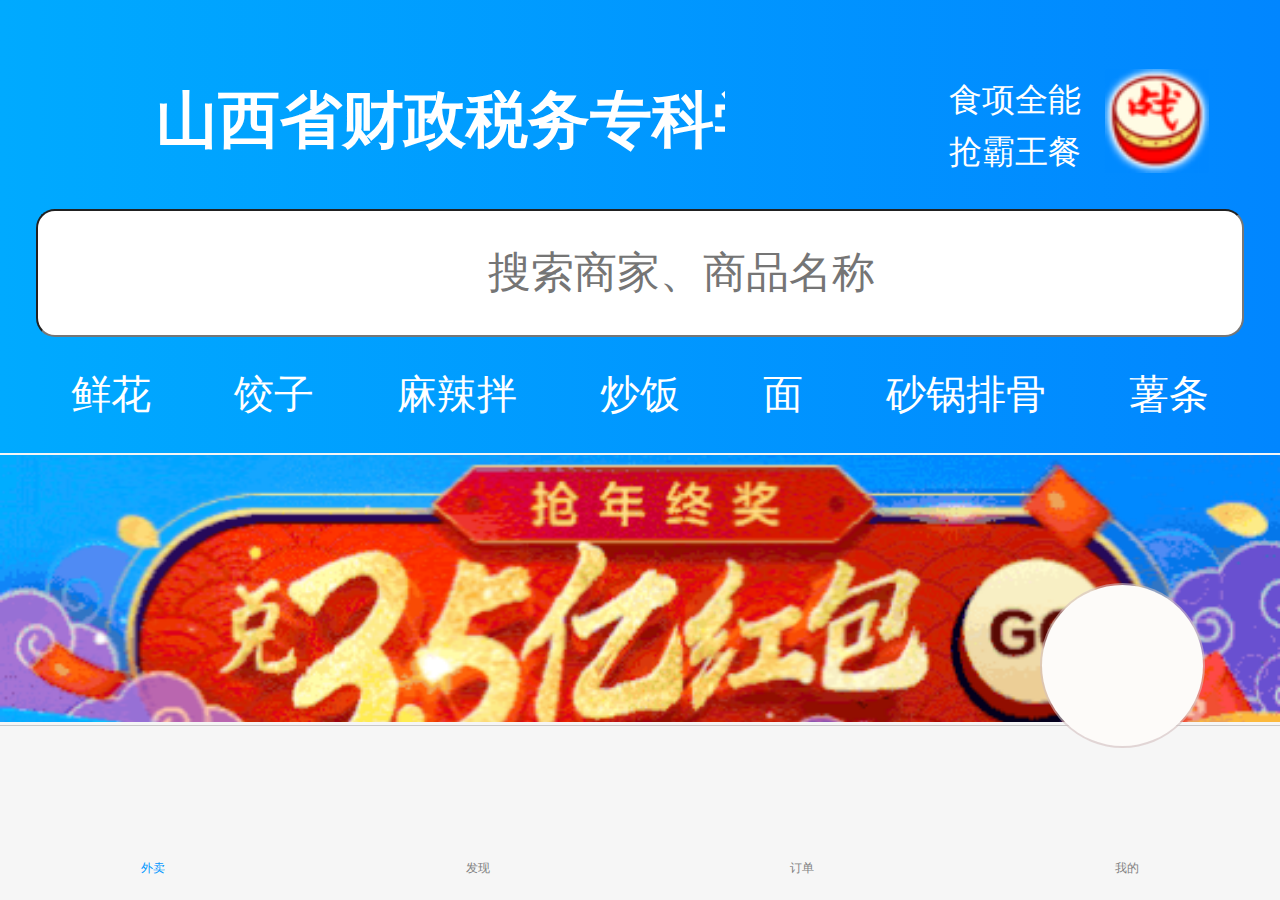
<file: index.html>
<!DOCTYPE html>
<html lang="en">
<head>
	<meta charset="UTF-8">
	<title>吃什么app</title>
	<link rel="stylesheet" href="css/public.css">
	<link rel="stylesheet" href="css/chishenmo.css">
	<script src="js/rem.js"></script>
	<link rel="icon" href="img/logo.jpg" type="image/jpg">
</head>
<meta name="viewport" content="width=device-width, user-scalable=no,initial-scale=1.0, maximum-scale=1.0, minimum-scale=1.0">
<body>
	<!-- 当前位置和搜索界面 -->
	<section id="position">
		<!-- 定位 -->
		<div class="position_top">
			<div class="position_topl">
				<span class="position_icon">&#xe60f;</span>
				<span class="position_weizhi">山西省财政税务专科学校(南院)</span>
				<span class="position_icon1">&#xe65e;</span>
			</div>
			<div class="position_topr">
				<span class="position_wz">
					<p class="position_shi">食项全能</p>
					<p class="position_qiang">抢霸王餐</p>
				</span>
				<img src="img/position_img.png" alt="" class="position_img">
			</div>
		</div>
		<div class="position_mid">
			<input type="text" placeholder="       搜索商家、商品名称" class="position_sousuo">
			<span class="sousuo_icon">&#xe624;</span>
		</div>
		<div class="position_bottom">
			<span class="position_wenzi">鲜花</span>
			<span class="position_wenzi">饺子</span>
			<span class="position_wenzi">麻辣拌</span>
			<span class="position_wenzi">炒饭</span>
			<span class="position_wenzi">面</span>
			<span class="position_wenzi">砂锅排骨</span>
			<span class="position_wenzi">薯条</span>
		</div>
	</section>

	<!-- 购物车 -->
	<div class="gouwu">
		<div class="gouwu_box">
			<span>&#xe628;</span>
		</div>
	</div>

	<!-- 内容界面 -->
	<section id="content">
		<!-- banner图 -->
		<section id="banner">
			<img src="img/banner.png" alt="" class="banner_img">
		</section>
		<!-- 美食 -->
		<section id="meishi">
			<div class="meishi_box">
				<div class="meishi_huadong">
					<div class="meishi_content">
						<div class="meishi_item">
							<div class="meishi_img">
								<img src="img/meishi1.png" alt="">
							</div>
							<span class="wenzi_meishi">美食</span>
						</div>
						<div class="meishi_item">
							<div class="meishi_img">
								<img src="img/meishi2.png" alt="">
							</div>
							<span class="wenzi_meishi">午餐</span>
						</div>
						<div class="meishi_item">
							<div class="meishi_img">
								<img src="img/meishi3.png" alt="">
							</div>
							<span class="wenzi_meishi">超市便利</span>
						</div>
						<div class="meishi_item">
							<div class="meishi_img">
								<img src="img/meishi4.png" alt="">
							</div>
							<span class="wenzi_meishi">果蔬生鲜</span>
						</div>
						<div class="meishi_item">
							<div class="meishi_img">
								<img src="img/meishi5.png" alt="">
							</div>
							<span class="wenzi_meishi">新店特惠</span>
						</div>
						<div class="meishi_item">
							<div class="meishi_img">
								<img src="img/meishi6.png" alt="">
							</div>
							<span class="wenzi_meishi">美食</span>
						</div>
						<div class="meishi_item">
							<div class="meishi_img">
								<img src="img/meishi7.png" alt="">
							</div>
							<span class="wenzi_meishi">美食</span>
						</div>
						<div class="meishi_item">
							<div class="meishi_img">
								<img src="img/meishi8.png" alt="">
							</div>
							<span class="wenzi_meishi">美食</span>
						</div>
						<div class="meishi_item">
							<div class="meishi_img">
								<img src="img/meishi9.png" alt="">
							</div>
							<span class="wenzi_meishi">美食</span>
						</div>
						<div class="meishi_item">
							<div class="meishi_img">
								<img src="img/meishi10.png" alt="">
							</div>
							<span class="wenzi_meishi">美食</span>
						</div>
					</div>
					<div class="meishi_content">
						<div class="meishi_item">
							<div class="meishi_img">
								<img src="img/meishi1.png" alt="">
							</div>
							<span class="wenzi_meishi">美食</span>
						</div>
						<div class="meishi_item">
							<div class="meishi_img">
								<img src="img/meishi2.png" alt="">
							</div>
							<span class="wenzi_meishi">午餐</span>
						</div>
						<div class="meishi_item">
							<div class="meishi_img">
								<img src="img/meishi3.png" alt="">
							</div>
							<span class="wenzi_meishi">超市便利</span>
						</div>
						<div class="meishi_item">
							<div class="meishi_img">
								<img src="img/meishi4.png" alt="">
							</div>
							<span class="wenzi_meishi">果蔬生鲜</span>
						</div>
						<div class="meishi_item">
							<div class="meishi_img">
								<img src="img/meishi5.png" alt="">
							</div>
							<span class="wenzi_meishi">新店特惠</span>
						</div>
						<div class="meishi_item">
							<div class="meishi_img">
								<img src="img/meishi6.png" alt="">
							</div>
							<span class="wenzi_meishi">美食</span>
						</div>
						<div class="meishi_item">
							<div class="meishi_img">
								<img src="img/meishi7.png" alt="">
							</div>
							<span class="wenzi_meishi">美食</span>
						</div>
						<div class="meishi_item">
							<div class="meishi_img">
								<img src="img/meishi8.png" alt="">
							</div>
							<span class="wenzi_meishi">美食</span>
						</div>
						<div class="meishi_item">
							<div class="meishi_img">
								<img src="img/meishi9.png" alt="">
							</div>
							<span class="wenzi_meishi">美食</span>
						</div>
						<div class="meishi_item">
							<div class="meishi_img">
								<img src="img/meishi10.png" alt="">
							</div>
							<span class="wenzi_meishi">美食</span>
						</div>
					</div>
				</div>
			</div>
			<div class="meishi_bottom">
				<span class="meishi_gangl"></span>
				<span class="meishi_gangl meishi_gangr"></span>
			</div>
		</section>
		<!-- 午餐 -->
		<section id="dinner">
			<img src="img/dinner_img.png" alt="" class="dinner_img">
		</section>
		 <!-- 限量抢购 -->
		<section id="xianliang">
			<div class="xianliang_content">
				<div class="xianliang_item1">
					<h1>限量抢购</h1>
					<span>超值美味<p>9.9元起</p></span>
					<a href=""><i>1499人</i>正在抢&gt;</a>
					<div class="xianliang_img">
						<img src="img/xianliang1.png" alt="">
					</div>
				</div>
				<div class="xianliang_item1 xianliang_item3">
					<h1>品质套餐</h1>
					<span>搭配齐全吃得好</span>
					<a href="">立即抢购&gt;</a>
					<div class="xianliang_img">
						<img src="img/xianliang2.png" alt="">
					</div>
				</div>
				<div class="xianliang_item2">
					<h2>开工大吉</h2>
					<span>5折午餐</span>	
					<div class="xianliang_img2">
						<img src="img/xianliang3.png" alt="">
					</div>
				</div>
				<div class="xianliang_item2">
					<h2>周四品牌日</h2>
					<span>满立减10元</span>	
					<div class="xianliang_img2">
						<img src="img/xianliang4.png" alt="">
					</div>
				</div>
				<div class="xianliang_item2">
					<h2>简餐大咖</h2>
					<span>滋味多多</span>	
					<div class="xianliang_img2">
						<img src="img/xianliang5.png" alt="">
					</div>
				</div>
			</div>
			<div class="xianliang_bottom">
			</div>
		</section>
		<!-- 品质优选 -->
		<section id="pinzhi">
			<div class="pinzhi_top">
				<div class="wenzi_left">
					<div class="wenzi_left_tiao wenzi_left1"></div>
					<div class="wenzi_left_dian wenzi_left2"></div>
				</div>
				<h2>品质优选</h2>
				<span>更多&nbsp;&gt;</span>
				<div class="wenzi_left wenzi_right">
					<div class="wenzi_left_tiao wenzi_right1"></div>
					<div class="wenzi_left_dian wenzi_right2"></div>
				</div>
			</div>
			<ul class="pinzhi_bottom">
				<li>
					<div class="pinzhi_img">
						<img src="img/pinzhi1.png" alt="">
					</div>
					<h1>米多面多</h1>
					<span>大牌精选</span>
				</li>
				<li>
					<div class="pinzhi_img">
						<img src="img/pinzhi1.png" alt="">
					</div>
					<h1>米多面多</h1>
					<span>大牌精选</span>
				</li>
				<li>
					<div class="pinzhi_img">
						<img src="img/pinzhi1.png" alt="">
					</div>
					<h1>米多面多</h1>
					<span>大牌精选</span>
				</li>
				<li>
					<div class="pinzhi_img">
						<img src="img/pinzhi1.png" alt="">
					</div>
					<h1>米多面多</h1>
					<span>大牌精选</span>
				</li>
			</ul>
		</section>
		<!-- 推荐商家 -->
		<section id="tuijian">
			<div class="tuijian_top1">
				<div class="pinzhi_top tuijian_top">
					<div class="wenzi_left">
						<div class="wenzi_left_tiao wenzi_left1"></div>
						<div class="wenzi_left_dian wenzi_left2"></div>
					</div>
					<h2>推荐商家</h2>
					<div class="wenzi_left wenzi_right">
						<div class="wenzi_left_tiao wenzi_right1"></div>
						<div class="wenzi_left_dian wenzi_right2"></div>
					</div>
				</div>
				<div class="tuijian_wenzi">
					<span class="tuijian_wenzi1 tuijian_wenzi2">综合排序</span>
					<span class="tuijian_wenzi1">好评优先</span>
					<span class="tuijian_wenzi1">距离最近</span>
					<span class="tuijian_wenzi1">筛选</span>
				</div>
			</div>	
			<div class="tuijian_bottom">
				<ul>
					<li class="tuijian_bottom1">
					<a href="maidanglao.html">
						<div class="tuijian_left">
							<img src="img/t1.png" alt="">
						</div>
						<div class="tuijian_right">
							<div class="tr1">
								<h1>太原麦当劳和平北路餐厅</h1>
								<span>...</span>
							</div>
							<div class="tr2">
								<div class="tr2_img">
									<img src="img/xing.png" alt="">
								</div>
								<span class="tr2_wenzi">4.9</span>
								<span>月售570</span>
							</div>
							<div class="tr3">
								<span>起送￥0</span>
								<span>|</span>
								<span>配送￥6</span>
								<p>37分钟</p>
								<p>|</p>
								<p>963m</p>
							</div>
							<div class="tr4">
								<span>炸鸡炸串</span>
							</div>
							<div class="tr5">
								<span>满减</span>
								<p>满30减5，满40减8，满60减12</p>
							</div>
							<div class="tr5 tr6">
								<span>奖金</span>
								<p>4元年终奖红包任意兑</p>
							</div>
						</div>
					</a>
					</li>
					<li class="tuijian_bottom1">
						<div class="tuijian_left">
							<img src="img/t2.png" alt="">
						</div>
						<div class="tuijian_right">
							<div class="tr1">
								<h1>德克士(太原千峰店)</h1>
								<span>...</span>
							</div>
							<div class="tr2">
								<div class="tr2_img">
									<img src="img/xing.png" alt="">
								</div>
								<span class="tr2_wenzi">4.9</span>
								<span>月售570</span>
							</div>
							<div class="tr3">
								<span>起送￥0</span>
								<span>|</span>
								<span>配送￥6</span>
								<p>37分钟</p>
								<p>|</p>
								<p>963m</p>
							</div>
							<div class="tr4">
								<span>炸鸡炸串</span>
							</div>
							<div class="tr5">
								<span>满减</span>
								<p>满30减5，满40减8，满60减12</p>
							</div>
							<div class="tr5 tr6">
								<span>奖金</span>
								<p>4元年终奖红包任意兑</p>
							</div>
						</div>
					</li>
					<li class="tuijian_bottom1">
						<div class="tuijian_left">
							<img src="img/t3.png" alt="">
						</div>
						<div class="tuijian_right">
							<div class="tr1">
								<h1>肯德基宅急送(千峰店)</h1>
								<span>...</span>
							</div>
							<div class="tr2">
								<div class="tr2_img">
									<img src="img/xing.png" alt="">
								</div>
								<span class="tr2_wenzi">4.9</span>
								<span>月售570</span>
							</div>
							<div class="tr3">
								<span>起送￥0</span>
								<span>|</span>
								<span>配送￥6</span>
								<p>37分钟</p>
								<p>|</p>
								<p>963m</p>
							</div>
							<div class="tr4">
								<span>炸鸡炸串</span>
							</div>
							<div class="tr5">
								<span>满减</span>
								<p>满30减5，满40减8，满60减12</p>
							</div>
							<div class="tr5 tr6">
								<span>奖金</span>
								<p>4元年终奖红包任意兑</p>
							</div>
						</div>
					</li>
				</ul>
				
			</div>
		</section>
	</section>

	<section id="bottom">
		<a class="bottom_item bottom_item4" href="index.html">
			<span class="icon">&#xe619;</span>	
			<span class="wenzi">外卖</span>	
		</a>
		<a class="bottom_item bottom_item1" href="faxian.html">
			<span class="icon">&#xe746;</span>	
			<span class="wenzi">发现</span>	
		</a>
		<a class="bottom_item bottom_item2" href="dingdan.html">
			<span class="icon">&#xe606;</span>	
			<span class="wenzi">订单</span>	
		</a>
		<a class="bottom_item bottom_item3" href="wode.html">
			<span class="icon">&#xe648;</span>	
			<span class="wenzi">我的</span>	
		</a>
	</section>
</body>
</html>
</file>
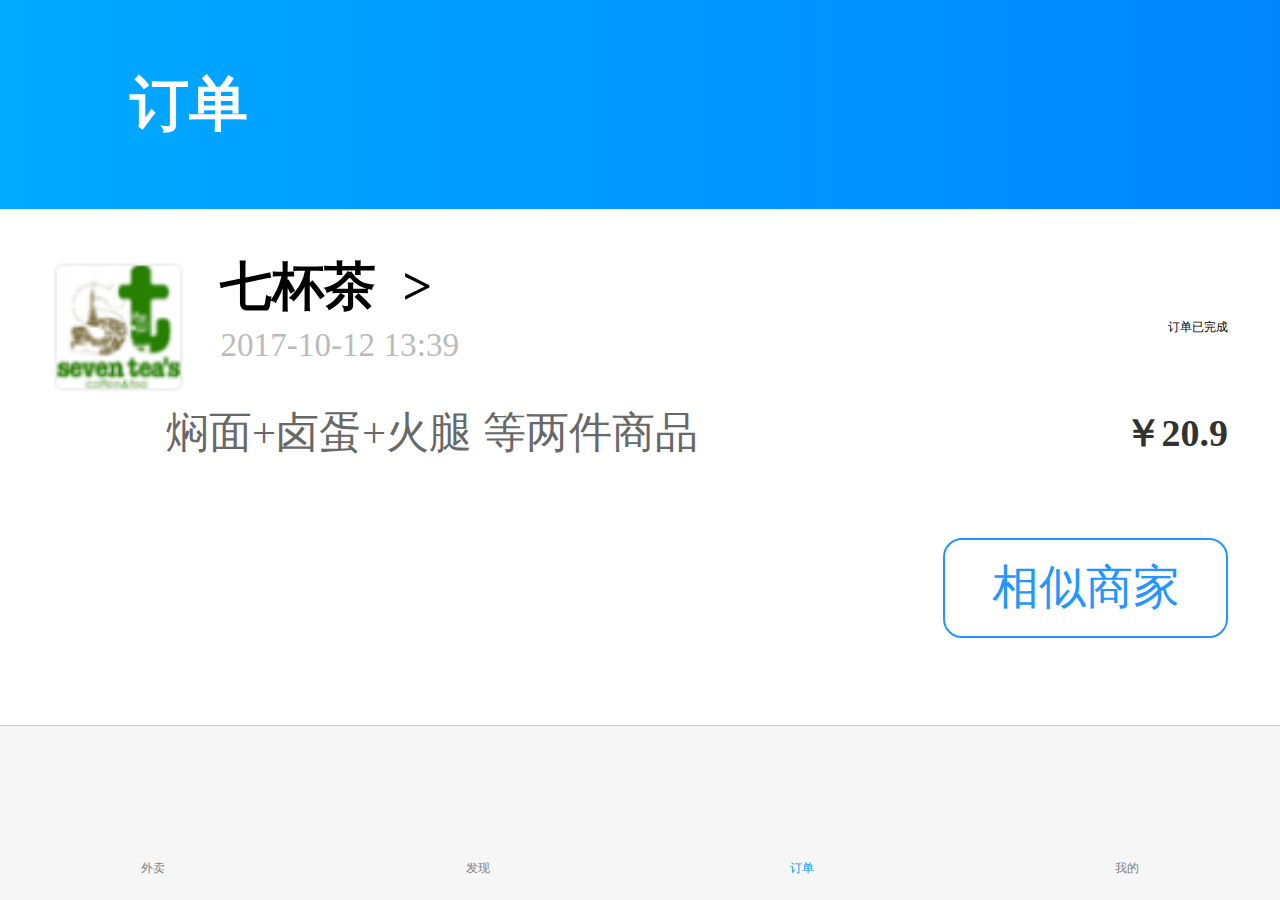
<file: dingdan.html>
<!DOCTYPE html>
<html lang="en">
<head>
	<meta charset="UTF-8">
	<title>吃什么app</title>
	<link rel="stylesheet" href="css/public.css">
	<link rel="stylesheet" href="css/chishenmo.css">
	<link rel="stylesheet" href="css/faxian.css">
	<link rel="stylesheet" href="css/dingdan.css">
	<script src="js/rem.js"></script>
	<link rel="icon" href="img/logo.jpg" type="image/jpg">
</head>
<meta name="viewport" content="width=device-width, user-scalable=no,initial-scale=1.0, maximum-scale=1.0, minimum-scale=1.0">
<body>
	<!-- 当前位置和搜索界面 -->
	<div id="position">
		<!-- 定位 -->
		<div class="position_top">
			<h1>订单</h1>
		</div>
	</div>

	<!-- 内容界面 -->
	<div id="content">
		<div class="dingdian_content_item">
			<div class="dingdian_content1">
				<div class="dingdian1_left">
					<div class="img_box">
						<img src="img/dingdan.png" alt="">
					</div>
					<h1>七杯茶&nbsp;&nbsp;&gt;<br><i>2017-10-12 13:39</i></h1>
				</div>
				<div class="dingdian1_right">
					<p>订单已完成</p>
				</div>
			</div>
			<div class="dingdian_content1 dingdian_content2">
				<div class="shangpin1_left">
					<p>焖面+卤蛋+火腿&nbsp;等两件商品</p>
				</div>
				<div class="shangpin1_right">
					<span>￥20.9</span>
				</div>
			</div>
			<div class="dingdian_content1 dingdian_content3">
				<div class="shangjia1_left"></div>
				<div class="shangjia1_right">
					<span>相似商家</span>
				</div>
			</div>
		</div>
		<div class="dingdian_content_item">
			<div class="dingdian_content1">
				<div class="dingdian1_left">
					<div class="img_box">
						<img src="img/dingdan.png" alt="">
					</div>
					<h1>七杯茶&nbsp;&nbsp;&gt;<br><i>2017-10-12 13:39</i></h1>
				</div>
				<div class="dingdian1_right">
					<p>订单已完成</p>
				</div>
			</div>
			<div class="dingdian_content1 dingdian_content2">
				<div class="shangpin1_left">
					<p>焖面+卤蛋+火腿&nbsp;等两件商品</p>
				</div>
				<div class="shangpin1_right">
					<span>￥20.9</span>
				</div>
			</div>
			<div class="dingdian_content1 dingdian_content3">
				<div class="shangjia1_left"></div>
				<div class="shangjia1_right">
					<span>相似商家</span>
				</div>
			</div>
		</div>
		<div class="dingdian_content_item">
			<div class="dingdian_content1">
				<div class="dingdian1_left">
					<div class="img_box">
						<img src="img/dingdan.png" alt="">
					</div>
					<h1>七杯茶&nbsp;&nbsp;&gt;<br><i>2017-10-12 13:39</i></h1>
				</div>
				<div class="dingdian1_right">
					<p>订单已完成</p>
				</div>
			</div>
			<div class="dingdian_content1 dingdian_content2">
				<div class="shangpin1_left">
					<p>焖面+卤蛋+火腿&nbsp;等两件商品</p>
				</div>
				<div class="shangpin1_right">
					<span>￥20.9</span>
				</div>
			</div>
			<div class="dingdian_content1 dingdian_content3">
				<div class="shangjia1_left"></div>
				<div class="shangjia1_right">
					<span>相似商家</span>
				</div>
			</div>
		</div>
		<div class="dingdian_content_item">
			<div class="dingdian_content1">
				<div class="dingdian1_left">
					<div class="img_box">
						<img src="img/dingdan.png" alt="">
					</div>
					<h1>七杯茶&nbsp;&nbsp;&gt;<br><i>2017-10-12 13:39</i></h1>
				</div>
				<div class="dingdian1_right">
					<p>订单已完成</p>
				</div>
			</div>
			<div class="dingdian_content1 dingdian_content2">
				<div class="shangpin1_left">
					<p>焖面+卤蛋+火腿&nbsp;等两件商品</p>
				</div>
				<div class="shangpin1_right">
					<span>￥20.9</span>
				</div>
			</div>
			<div class="dingdian_content1 dingdian_content3">
				<div class="shangjia1_left"></div>
				<div class="shangjia1_right">
					<span>相似商家</span>
				</div>
			</div>
		</div>
		<div class="dingdan_bottom">
			<span>仅显示近一年外卖订单</span>
		</div>
		
	</div>

	<div id="bottom">
		<a class="bottom_item " href="index.html">
			<span class="icon">&#xe619;</span>	
			<span class="wenzi">外卖</span>	
		</a>
		<a class="bottom_item bottom_item1 " href="faxian.html">
			<span class="icon">&#xe746;</span>	
			<span class="wenzi">发现</span>	
		</a>
		<a class="bottom_item bottom_item2 bottom_item4" href="dingdan.html">
			<span class="icon">&#xe606;</span>	
			<span class="wenzi">订单</span>	
		</a>
		<a class="bottom_item bottom_item3" href="wode.html">
			<span class="icon">&#xe648;</span>	
			<span class="wenzi">我的</span>	
		</a>
	</div>
</body>
</html>
</file>
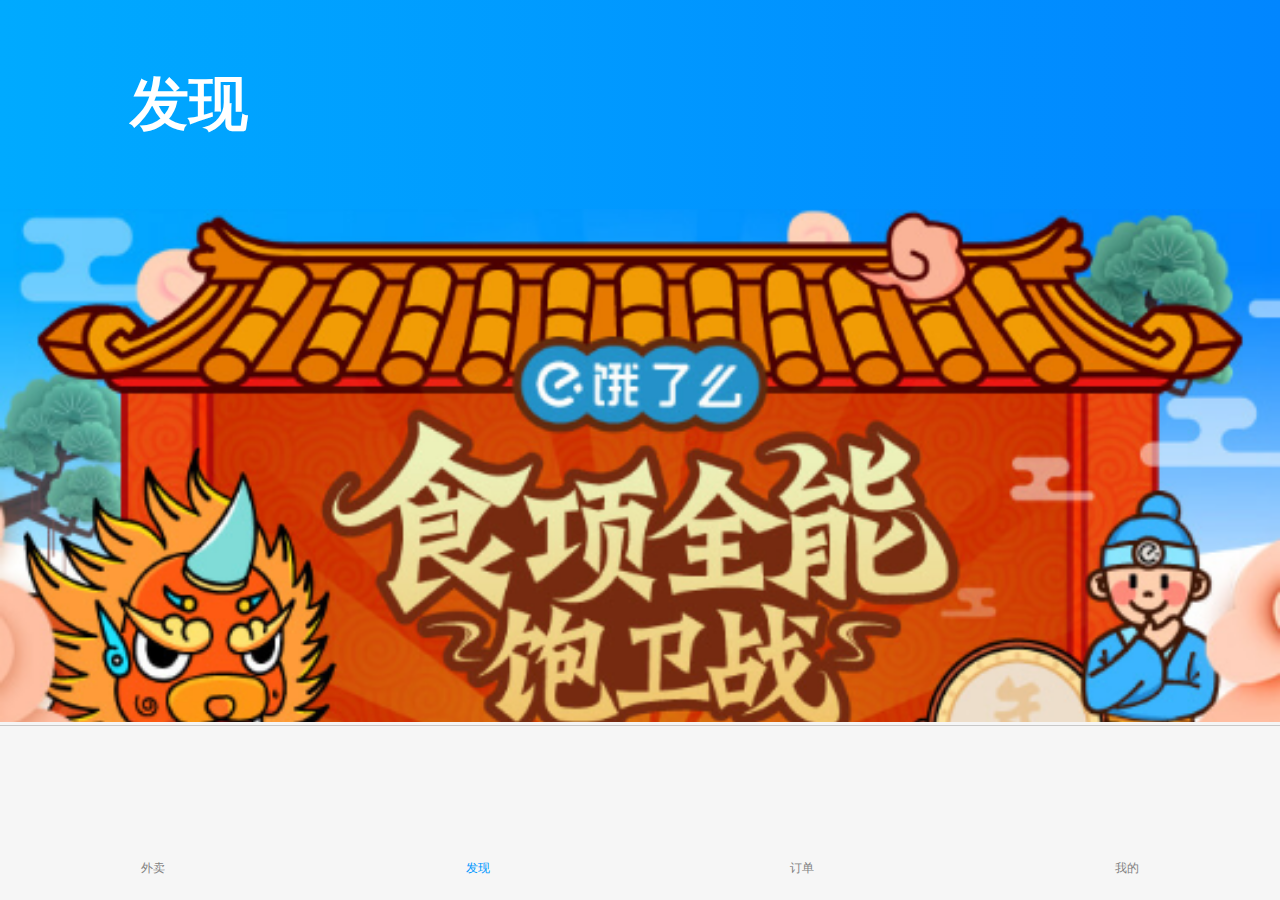
<file: faxian.html>
<!DOCTYPE html>
<html lang="en">
<head>
	<meta charset="UTF-8">
	<title>吃什么app</title>
	<link rel="stylesheet" href="css/public.css">
	<link rel="stylesheet" href="css/chishenmo.css">
	<link rel="stylesheet" href="css/faxian.css">
	<script src="js/rem.js"></script>
	<link rel="icon" href="img/logo.jpg" type="image/jpg">
</head>
<meta name="viewport" content="width=device-width, user-scalable=no,initial-scale=1.0, maximum-scale=1.0, minimum-scale=1.0">
<body>
	<!-- 当前位置和搜索界面 -->
	<div id="position">
		<!-- 定位 -->
		<div class="position_top">
			<h1>发现</h1>
		</div>
	</div>

	<!-- 内容界面 -->
	<div id="content">
		<!-- banner图 -->
		<section id="banner">
			<img src="img/faxian_banner.png" alt="" class="banner_img">
		</section>
		<!-- 优惠 -->
		<section class="youhui">
			<div class="youhui_item">
				<h1>金币商城</h1>
				<p>0元好物在这里</p>
				<div class="youhui_box">
					<img src="img/faxian1.png" alt="">	
				</div>
			</div>
			<div class="youhui_item">
				<h1>金币商城</h1>
				<p>0元好物在这里</p>
				<div class="youhui_box">
					<img src="img/faxian1.png" alt="">	
				</div>
			</div>
			<div class="youhui_item">
				<h1>金币商城</h1>
				<p>0元好物在这里</p>
				<div class="youhui_box">
					<img src="img/faxian1.png" alt="">	
				</div>
			</div>
			<div class="youhui_item">
				<h1>金币商城</h1>
				<p>0元好物在这里</p>
				<div class="youhui_box">
					<img src="img/faxian1.png" alt="">	
				</div>
			</div>
			<div class="youhui_item">
				<h1>金币商城</h1>
				<p>0元好物在这里</p>
				<div class="youhui_box">
					<img src="img/faxian1.png" alt="">	
				</div>
			</div>
			<div class="youhui_item">
				<h1>金币商城</h1>
				<p>0元好物在这里</p>
				<div class="youhui_box">
					<img src="img/faxian1.png" alt="">	
				</div>
			</div>
		</section>
		<!-- 午餐 -->
		<section id="dinner">
			<img src="img/faxian2.png" alt="" class="dinner_img">
		</section> 
		<!-- 为你推荐 -->
		<div class="tuijian">
			<div class="tuijian_top">
				<h1>为你推荐</h1>
				<p>你的口味我都懂</p>
			</div>
			<div class="tuijian_bottom">
				<div class="tuijian_item">
					<div class="tuijian_box">
						<img src="img/faxian3.png" alt="">
					</div>
					<h1>焖面+卤蛋+火腿</h1>
					<p>月售24份&nbsp;&nbsp;好评率80%</p>
					<span>￥9.9 <em>￥15</em></span>
					<div class="line"></div>
					<a href="">川菜馆</a>
				</div>
				<div class="tuijian_item">
					<div class="tuijian_box">
						<img src="img/faxian3.png" alt="">
					</div>
					<h1>焖面+卤蛋+火腿</h1>
					<p>月售24份&nbsp;&nbsp;好评率80%</p>
					<span>￥9.9 <em>￥15</em></span>
					<div class="line"></div>
					<a href="">川菜馆</a>
				</div>
			</div>
			<div class="tuijian_more">
				<a href="">查看更多&gt;</a>
			</div>
		</div>
	</div>

	<div id="bottom">
		<a class="bottom_item " href="index.html">
			<span class="icon">&#xe619;</span>	
			<span class="wenzi">外卖</span>	
		</a>
		<a class="bottom_item bottom_item1 bottom_item4" href="faxian.html">
			<span class="icon">&#xe746;</span>	
			<span class="wenzi">发现</span>	
		</a>
		<a class="bottom_item bottom_item2" href="dingdan.html">
			<span class="icon">&#xe606;</span>	
			<span class="wenzi">订单</span>	
		</a>
		<a class="bottom_item bottom_item3" href="wode.html">
			<span class="icon">&#xe648;</span>	
			<span class="wenzi">我的</span>	
		</a>
	</div>
</body>
</html>
</file>
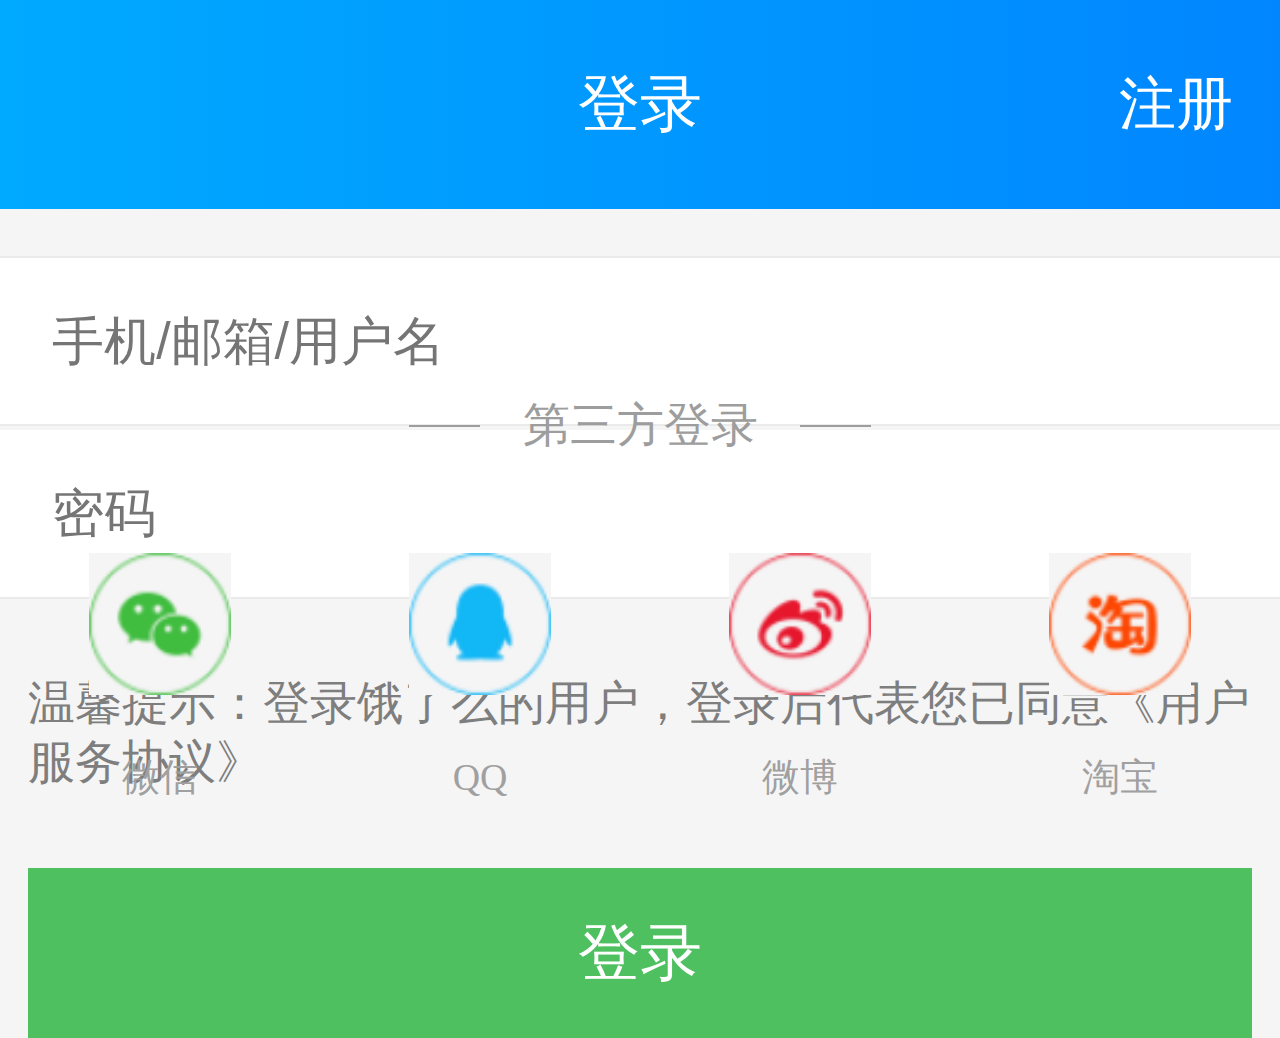
<file: login.html>
<!DOCTYPE html>
<html lang="en">
<head>
    <meta charset="UTF-8">
    <title>登录</title>
    <link rel="stylesheet" href="css/public.css">
    <link rel="stylesheet" href="css/login.css">
    <script src="js/rem.js"></script>
    <link rel="icon" href="img/logo.jpg" type="image/jpg">
</head>
<meta name="viewport" content="width=device-width, user-scalable=no,initial-scale=1.0, maximum-scale=1.0, minimum-scale=1.0">
<body>
<div class="topbar">登录 <em onclick="javascript:window.location.href='sign.html'">注册</em></div>
<form action="index.html">
    <input type="text" placeholder="手机/邮箱/用户名">
    <input type="text" placeholder="密码">
    <lable>温馨提示：登录饿了么的用户，登录后代表您已同意《用户服务协议》</lable>
    <input type="submit" value="登录" class="btn">
</form>
<div class="bottom">
    <div class="bottom_top">
        <div></div>
        <span>第三方登录</span>
        <div></div>
    </div>
    <div class="bottom_bot">
        <ul>
            <li>
                <div class="bottom_img"><img src="img/d1.gif" alt=""></div>
                <span>微信</span>
            </li>
            <li>
                <div class="bottom_img"><img src="img/d2.gif" alt=""></div>
                <span>QQ</span>
            </li>
            <li>
                <div class="bottom_img"><img src="img/d3.gif" alt=""></div>
                <span>微博</span>
            </li>
            <li>
                <div class="bottom_img"><img src="img/d4.gif" alt=""></div>
                <span>淘宝</span>
            </li>
        </ul>
    </div>
</div>
</body>
</html>
</file>
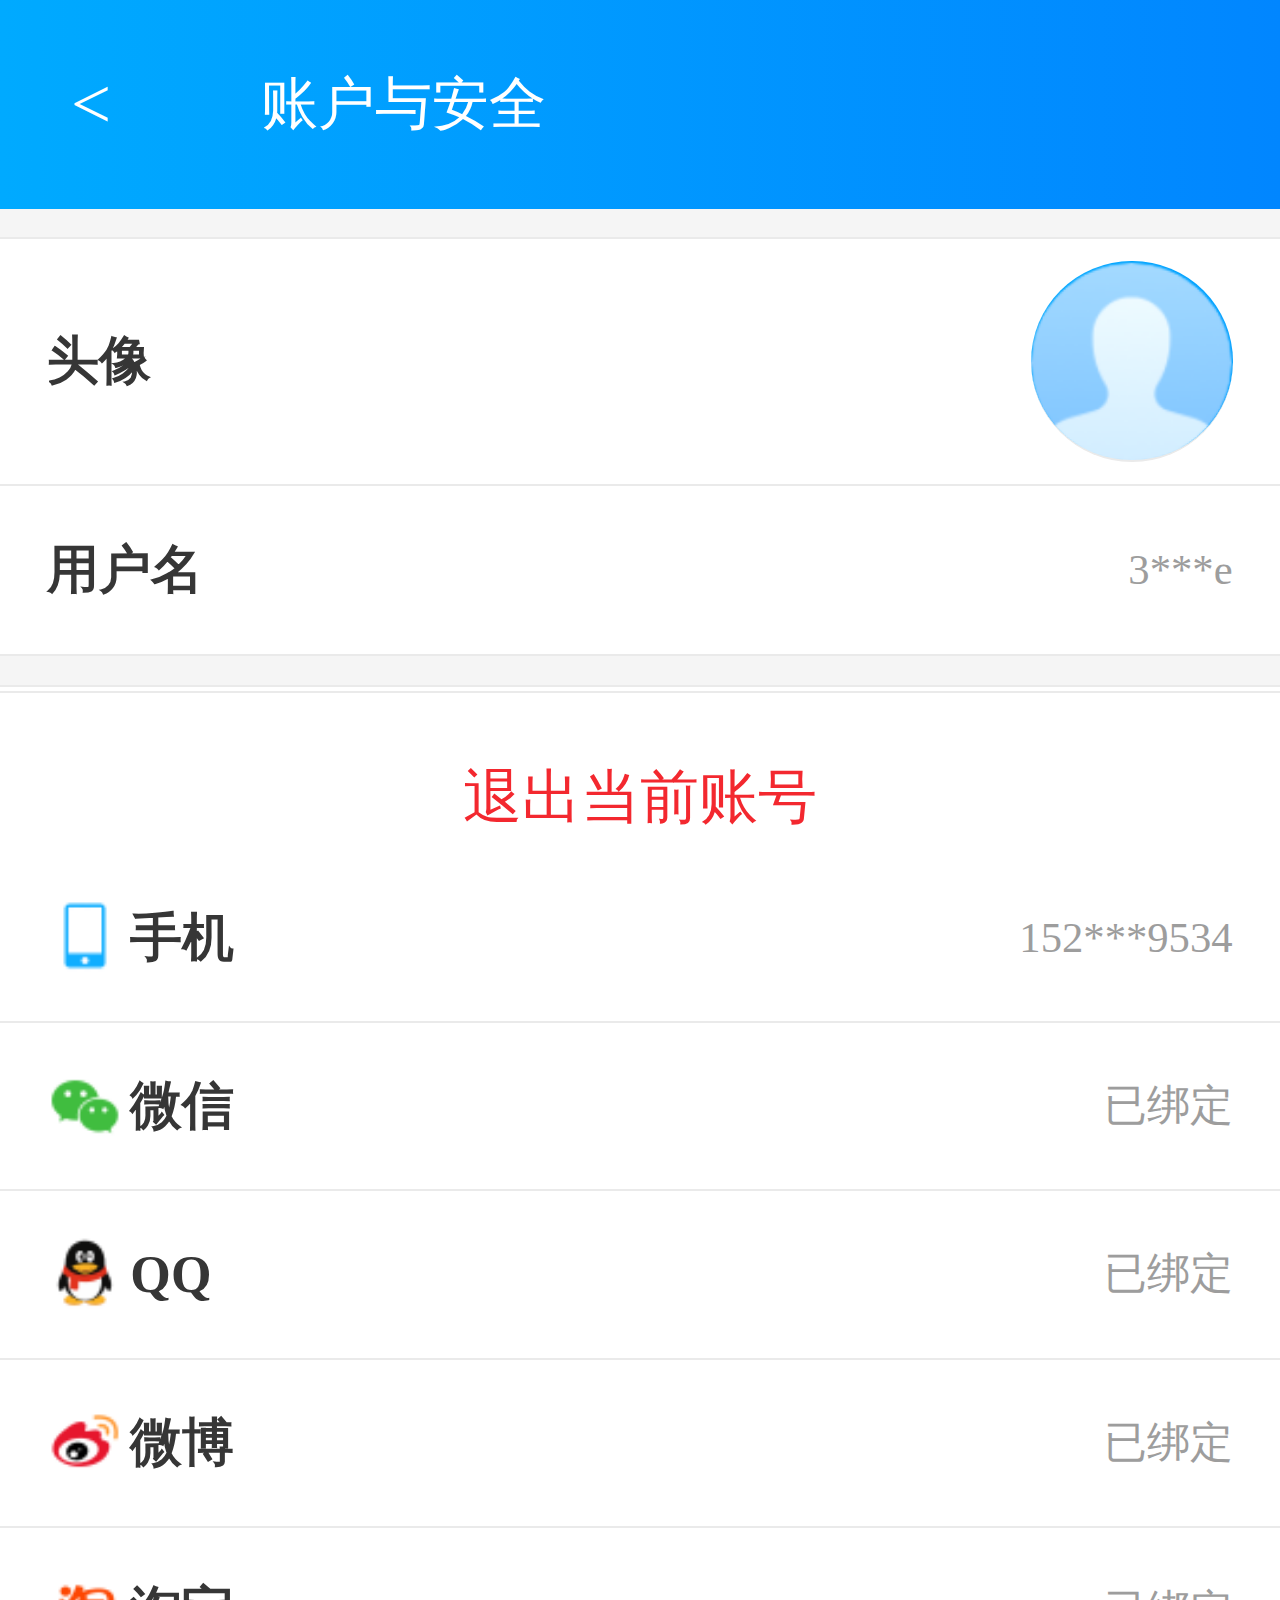
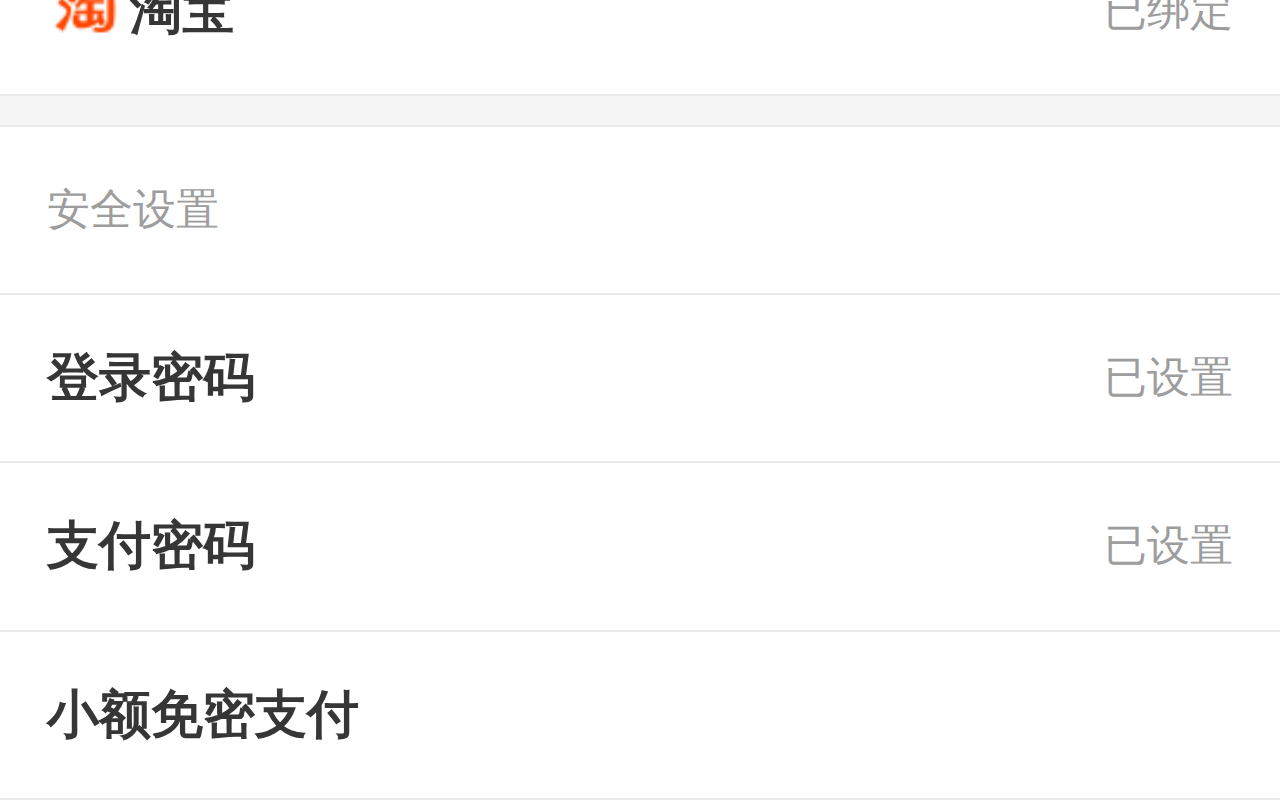
<file: person.html>
<!DOCTYPE html>
<html lang="en">
<head>
    <meta charset="UTF-8">
    <title>吃什么app</title>
    <link rel="stylesheet" href="css/public.css">
    <link rel="stylesheet" href="css/person.css">
    <script src="js/rem.js"></script>
    <link rel="icon" href="img/logo.jpg" type="image/jpg">
</head>
<meta name="viewport" content="width=device-width, user-scalable=no,initial-scale=1.0, maximum-scale=1.0, minimum-scale=1.0">
<body>
    <!--topbar-->
    <div class="topbar">账户与安全 <span onclick="javascript:window.location.href='wode.html'">&lt;</span></div>
    <!--content-->
    <div class="content">
       <div class="ziliao">
           <div class="ziliao_top">
               <span>头像</span>
               <div class="ziliao_top_img"></div>
           </div>
           <div class="ziliao_bottom">
               <span>用户名</span>
                <p>3***e</p>
           </div>
       </div>
       <ul class="zhanghao">
           <li>
               <p>账号绑定</p>
           </li>
           <li>
               <div>
                   <img src="img/sj.gif" alt="">
                   <span>手机</span>
               </div>
               <p>152***9534</p>
           </li>
           <li>
               <div>
                   <img src="img/wx.gif" alt="">
                   <span>微信</</span>
               </div>
               <p>已绑定</p>
           </li>
           <li>
               <div>
                   <img src="img/qq.gif" alt="">
                   <span>QQ</span>
               </div>
               <p>已绑定</p>
           </li>
           <li>
               <div>
                   <img src="img/wb.gif" alt="">
                   <span>微博</span>
               </div>
               <p>已绑定</p>
           </li>
           <li>
               <div>
                   <img src="img/tb.gif" alt="">
                   <span>淘宝</span>
               </div>
               <p>已绑定</p>
           </li>
       </ul>
        <ul class="zhanghao">
            <li>
                <p>安全设置</p>
            </li>
            <li>
                <span>登录密码</span>
                <p>已设置</p>
            </li>
            <li>
                <span>支付密码</span>
                <p>已设置</p>
            </li>
            <li>
                <span>小额免密支付</span>
            </li>
        </ul>
    </div>
    <div class="bottom" onclick="javascript:window.location.href='login.html'">退出当前账号</div>
</body>
</html>
</file>
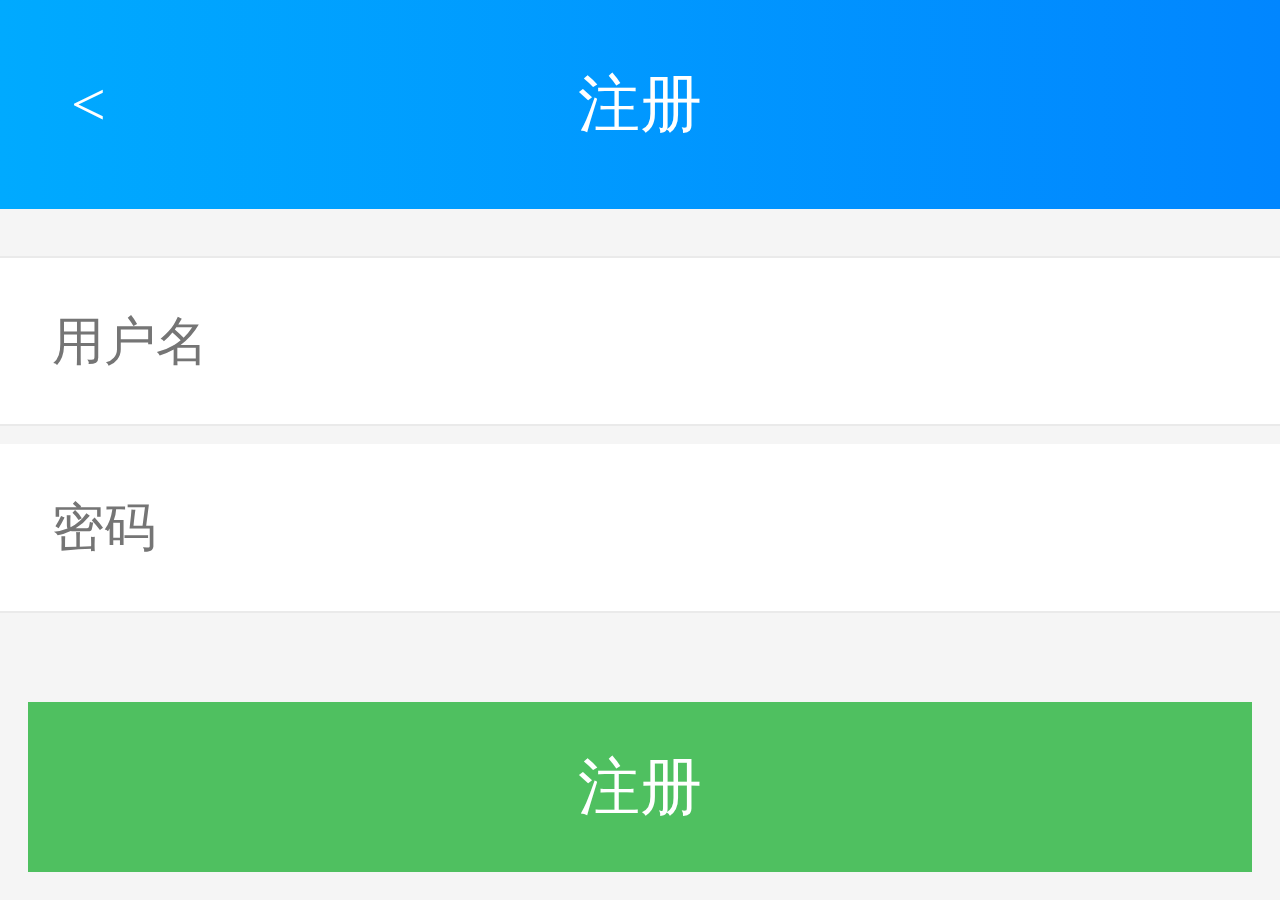
<file: sign.html>
<!DOCTYPE html>
<html lang="en">
<head>
    <meta charset="UTF-8">
    <title>注册</title>
    <link rel="stylesheet" href="css/public.css">
    <link rel="stylesheet" href="css/login.css">
    <link rel="stylesheet" href="css/sign.css">
    <script src="js/rem.js"></script>
    <link rel="icon" href="img/logo.jpg" type="image/jpg">
</head>
<meta name="viewport" content="width=device-width, user-scalable=no,initial-scale=1.0, maximum-scale=1.0, minimum-scale=1.0">
<body>
<div class="topbar">注册 <i onclick="javascript:window.location.href='login.html'">&lt;</div>
<form action="login.html">
    <input type="text" placeholder="用户名">
    <input type="text" placeholder="密码">
    <input type="submit" value="注册" class="btn">
</form>
</body>
</html>
</file>
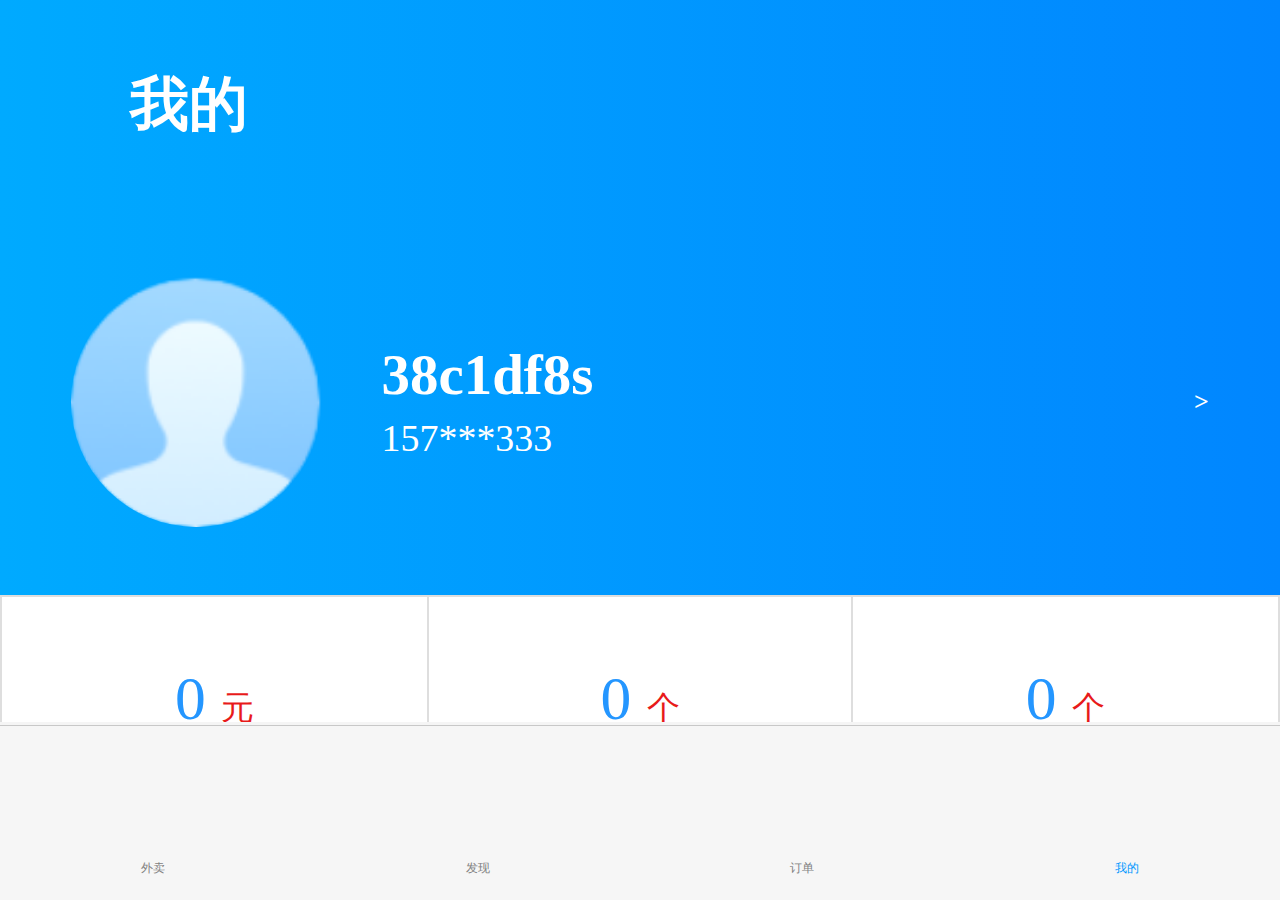
<file: wode.html>
<!DOCTYPE html>
<html lang="en">
<head>
	<meta charset="UTF-8">
	<title>吃什么app</title>
	<link rel="stylesheet" href="css/public.css">
	<link rel="stylesheet" href="css/chishenmo.css">
	<link rel="stylesheet" href="css/wode.css">
	<script src="js/rem.js"></script>
	<link rel="icon" href="img/logo.jpg" type="image/jpg">
</head>
<meta name="viewport" content="width=device-width, user-scalable=no,initial-scale=1.0, maximum-scale=1.0, minimum-scale=1.0">
<body>
	<!-- 当前位置和搜索界面 -->
	<section id="position">
		<!-- 定位 -->
		<div class="position_top">
			<h1>我的</h1>
		</div>
	</section>


	<!-- 内容界面 -->
	<section id="content">
		<div class="position_bottom" onclick="javascript:window.location.href='person.html'">
			<div class="position_left">
				<div class="position_left1">

				</div>
				<div class="position_left2">
					<h3>38c1df8s <br> <em>157***333</em></h3>
				</div>
			</div>
			<div class="position_right">
				<p>&gt;</p>
			</div>
		</div>
		<div class="qianbao">
			<ul>
				<li>
					<p>0 <i>元</i></p>
					<h1>钱包</h1>
				</li>
				<li class="qianbao1">
					<p>0 <i>个</i></p>
					<h1>红包</h1>
				</li>
				<li>
					<p>0 <i>个</i></p>
					<h1>金币</h1>
				</li>
			</ul>
		</div>
		<div class="tupian">
			<img src="img/wode_tupian.png" alt="">
		</div>
		<div class="shouhuo">
			<div class="shouhuo1 shouhuo2">
				<div class="shouhuo_box">
					<img src="img/icon.png" alt="">
				</div>
				<span>收货地址</span>
			</div>
			<div class="shouhuo1">
				<div class="shouhuo_box">
					<img src="img/icon.png" alt="">
				</div>
				<span>我的收藏</span>
			</div>
		</div>
		<div class="wode_tuijian">
				<ul>
					<li>
						<div class="shouhuo1 tuijian_left">
							<div class="shouhuo_box">
								<img src="img/icon.png" alt="">
							</div>
							<span>推荐有奖</span>
						</div>
						<div class="tuijian_right">
							<span>5元现金拿不停</span>
						</div>
					</li>
					<li>
						<div class="shouhuo1 tuijian_left">
							<div class="shouhuo_box">
								<img src="img/icon.png" alt="">
							</div>
							<span>推荐有奖</span>
						</div>
						<div class="tuijian_right">
							<span>5元现金拿不停</span>
						</div>
					</li>
					<li>
						<div class="shouhuo1 tuijian_left">
							<div class="shouhuo_box">
								<img src="img/icon.png" alt="">
							</div>
							<span>推荐有奖</span>
						</div>
						<div class="tuijian_right">
							<span>5元现金拿不停</span>
						</div>
					</li>
					<li>
						<div class="shouhuo1 tuijian_left">
							<div class="shouhuo_box">
								<img src="img/icon.png" alt="">
							</div>
							<span>推荐有奖</span>
						</div>
						<div class="tuijian_right">
							<span>5元现金拿不停</span>
						</div>
					</li>
					<li>
						<div class="shouhuo1 tuijian_left">
							<div class="shouhuo_box">
								<img src="img/icon.png" alt="">
							</div>
							<span>推荐有奖</span>
						</div>
						<div class="tuijian_right">
							<span>5元现金拿不停</span>
						</div>
					</li>
					<li>
						<div class="shouhuo1 tuijian_left">
							<div class="shouhuo_box">
								<img src="img/icon.png" alt="">
							</div>
							<span>推荐有奖</span>
						</div>
						<div class="tuijian_right">
							<span>5元现金拿不停</span>
						</div>
					</li>
					<li>
						<div class="shouhuo1 tuijian_left">
							<div class="shouhuo_box">
								<img src="img/icon.png" alt="">
							</div>
							<span>推荐有奖</span>
						</div>
						<div class="tuijian_right">
							<span>5元现金拿不停</span>
						</div>
					</li>
				</ul>
		</div>
	</section>

	<section id="bottom">
		<a class="bottom_item " href="index.html">
			<span class="icon">&#xe619;</span>	
			<span class="wenzi">外卖</span>	
		</a>
		<a class="bottom_item bottom_item1" href="faxian.html">
			<span class="icon">&#xe746;</span>	
			<span class="wenzi">发现</span>	
		</a>
		<a class="bottom_item bottom_item2" href="dingdan.html">
			<span class="icon">&#xe606;</span>	
			<span class="wenzi">订单</span>	
		</a>
		<a class="bottom_item bottom_item3 bottom_item4" href="wode.html">
			<span class="icon">&#xe648;</span>	
			<span class="wenzi">我的</span>	
		</a>
	</section>
</body>
</html>
</file>
<file: css/public.css>
*{
	margin: 0;           /*  body-8px */
	padding: 0;
	text-decoration-line: none ;
	font-style: normal;
	list-style: none;
	-webkit-tap-highlight-color:rgba(0,0,0,0) ;
	box-sizing: border-box;
}
img{
	width: 100%;
	height: 100%;
	border: 0;
	display: block;
}
</file>
<file: css/chishenmo.css>
@font-face {
  font-family: 'iconfont';  /* project id 574289 */
  src: url('https://at.alicdn.com/t/font_574289_es5mem9wo65n4s4i.eot');
  src: url('https://at.alicdn.com/t/font_574289_es5mem9wo65n4s4i.eot?#iefix') format('embedded-opentype'),
  url('https://at.alicdn.com/t/font_574289_es5mem9wo65n4s4i.woff') format('woff'),
  url('https://at.alicdn.com/t/font_574289_es5mem9wo65n4s4i.ttf') format('truetype'),
  url('https://at.alicdn.com/t/font_574289_es5mem9wo65n4s4i.svg#iconfont') format('svg');
}
body{
	font-size: 12px;
	width: 100vw;
	height: 100vh;
	background-color: #f5f5f5;
}
#position{
	width: 100%;
	height: 1.91rem;
	background: linear-gradient(to right,#00aaff,#0186ff);
	color: #fff;
}
.position_top{
	width: 100%;
	height: .88rem;
	padding: 0 .3rem;
}
.position_topl{
	float: left;
	width: 3rem;
	height: .26rem;
	margin-top: .38rem;
	display: flex; 
	justify-content:space-between;
	align-items: center;
}
.position_weizhi{
	width: 2.4rem;	
	font-size: .26rem;
	line-height: .26rem;
	white-space: nowrap;
	overflow: hidden;
	font-weight: bold;
}
.position_icon,.position_icon1{
	font-family: 'iconfont';
	color: #fff;
	font-size: .3rem;
	line-height: .26rem;
}
.position_icon1{
	font-size: .15rem;
	padding-top: .1rem;
}
.position_topr{
	float: right;
	margin-top: .29rem;
}
.position_wz{
	padding-top: .06rem;
	float: left;
	font-size:.14rem;
	margin-right: .1rem;
}
.position_shi,.position_qiang{
	line-height: .14rem;
}
.position_shi{
	margin-bottom: .08rem;
}
.position_img{
	float: right;
	width: .44rem;
	height: .44rem;
}
.position_mid{
	width: 5.1rem;
	height: .54rem;
	margin: 0 auto;
	position: relative;
}
.position_sousuo{
	width: 5.1rem;
	height: .54rem;
	text-align: center;
	color: #a1a1a1;
	border-radius: .08rem;
	outline: none;
	font-size: .18rem;
	line-height: .18rem;
} 
.sousuo_icon{
	position: absolute;
	top: 0;
	bottom: 0;
	left: 1.6rem;
	margin: auto;
	font-family: 'iconfont';
	color: #bfbfbf;
	font-size: .25rem;
	line-height: .26rem;
	width: .26rem;
    height: .26rem;
}
.position_bottom{
	width: 100%;
	height: .49rem;
	padding:0 .3rem;
	font-size: .17rem;
	line-height: .17rem;
	display: flex;
	justify-content: space-between;
	align-items: center;
}
.gouwu{
	width: 100%;
	height: .68rem;
	position: fixed;
	top: 65%;
    right: 6%;
	z-index: 99;
}
.gouwu_box{
	position: absolute;
	top: 0;
	right: 0;
	width: .68rem;
	height: .68rem;
}
.gouwu_box span{
	display: block;
	width: .68rem;
	height: .68rem;
	border-radius: 50%;
	background-color: #FDFBF9;
	box-shadow: 0 0 0 2px rgba(212, 192, 192, 0.6);
	font-family: 'iconfont';
	color: #818181;
	font-size: .6rem;
    text-align: center;
	line-height: .68rem;
}
#content{
	position: absolute;
	left: 0;
	right: 0;
	top: 1.92rem;
	bottom:.75rem; 
	overflow-y: scroll;
}
#banner{
	width: 100%;
	height: 1.5rem;
	margin-top: -.01rem;
}
.banner_img{
	width: 100%;
	height: 1.5rem;
}
#meishi{
	width: 100%;
	height: 2.63rem;
	margin-top: .16rem;
	background-color: #fff;
}
.meishi_box{
	width: auto;
	height: 2.34rem;
	overflow: hidden;
}
.meishi_huadong{
	display: flex;
	justify-content:space-between; 
	align-content: center;
    overflow-x: scroll;
}
.meishi_huadong::-webkit-scrollbar{          /* : : 伪类选择器  h3*/
	display: none;
}
.meishi_content{
	width: 100%;
	height: 2.34rem;
	padding: 0 .22rem;
	display: flex;
	flex-wrap: wrap;
	justify-content:space-between; 
	align-content: center;
	flex-shrink:0;
}
.meishi_item{
	width: .78rem;
	height: 1.16rem;
	flex-shrink:0;
	flex-wrap: wrap;
	flex-direction: column; 
	justify-content:space-between; 
	align-content: center;
	margin-bottom: .17rem;
	margin: 0 .1rem;
}
.meishi_img{
	width: .78rem;
	height: .78rem;
}
.meishi_img img{
	width: .78rem;
	height: .78rem;
}
.wenzi_meishi{
	color: #707070;
	font-size: .16rem;
	line-height: .16rem;
	text-align: center;
	margin-top: .06rem;
	display: block;
}
.meishi_bottom{
	width: 100%;
	height: .29rem;
	padding: .13rem 2.52rem;
}
.meishi_gangl{
	float: left;
	width: .15rem;
	height: .03rem;
	background-color: #b4b4b4;
}
.meishi_gangr{
	float: right;
	background-color: #ddd;
}
#dinner{
	width: 100%;
	height: 1.67rem;
    padding: .2rem .15rem;
    background-color: #fff;
}
.dinner_img{
	width: 5.1rem;
	height: 1.27rem;
}
#xianliang{
	width: 100%;
	height: 4.39rem;
	background-color: #fff;
}
.xianliang_content{
	width: 100%;
	height: 4.24rem;
	padding: 0 .15rem;
	display: flex;
	flex-wrap: wrap;
	justify-content:space-between; 
	align-content: space-between;
}
.xianliang_item1{
	width: 2.53rem;
	height: 2.25rem;
	flex-shrink:0;
	padding-left: .24rem;
	padding-top: .26rem;
	background-color: #FAFAFA;
}
.xianliang_item2{
	width: 1.67rem;
	height: 1.94rem;
	background-color:#FAFAFA;
	flex-shrink:0;
	position: relative;
	text-align: center;
	padding-top: .21rem;
}
.xianliang_item1 h1{
	font-size: .24rem;
	font-weight: bold;
	line-height: .24rem;
	color: #e81a1a;
	margin-bottom: .15rem;
}
.xianliang_item1 span{
	font-size: .20rem;
	line-height: .20rem;
	color: #8b8b8b;
}
.xianliang_item1 p{
	font-size: .18rem;
	line-height: .18rem;
	display: inline-block;
	margin-left: .06rem;
}
.xianliang_item1 a{
	display: inline-block;
	font-weight: bold;
	font-size: .18rem;
	line-height: .18rem;
	color: #151515;
	margin-top: .15rem;
}
i{
	color: #e81a1a;
}
.xianliang_img{
	width: 100%;
	height: 1.03rem;
	position: relative;
}
.xianliang_img img{
	position: absolute;
	top: 0;
	right: 0;
	width: 1.9rem;
	height: 1.05rem;
}
.xianliang_item3 h1{
	color: #363636;
}
.xianliang_item3 a{
	color: #737373;
}
.xianliang_item2 h2{
	font-size: .24rem;
	line-height: .24rem;
	color: #363636;
	margin-bottom: .15rem;
}
.xianliang_item2 span{
	border: .01rem solid #666;
	color: #6D6D6D;
	border-radius: .05rem;
	font-size: .16rem;
	line-height: .21rem;
	text-align: center;
	padding: .02rem;
}
.xianliang_img2{
	width: 100%;
	height: .8rem;
	position: absolute;
	bottom: 0;
	left: 0;
}
.xianliang_img2 img{
	width: 1.67rem;
	height: .8rem;
}
.xianliang_bottom{
	width: 100%;
	height: .15rem;
	position: relative;
}
#pinzhi{
	width: 100%;
	height: 2.53rem;
	margin-top: .15rem;
	background-color: #fff;
	padding-top: .23rem;
}
.pinzhi_top{
	width: 100%;
	height: .2rem;
	position: relative;
}
.pinzhi_top h2{
	font-size: .2rem;
	line-height: .2rem;
	text-align: center;
	color: #ab7d42;
}
.wenzi_left{
	width: .35rem;
	height: .01em;	
	position: absolute;
	top: .11rem;
	left:1.74rem;
}
.wenzi_right{
	left: 3.31rem;
}
.wenzi_left_tiao{
	width: .3rem;
	height: .01rem;
	background-color: #cfa672;
	position: absolute;
	top: 0;
}
.wenzi_left_dian{
	width: .02rem;
	height: .01rem;
	background-color: #cfa672;
	position: absolute;
	top: 0;
}
.wenzi_left1{
	left: 0;
}
.wenzi_left2{
	right: 0;
}
.wenzi_right1{
	right: 0;
}
.wenzi_right2{
	left: 0;
}
.pinzhi_top span{
	font-size: .15rem;
	line-height: .15rem;
	color: #999;
	position: absolute;
	right: .15rem;
	top: .05rem;
}
.pinzhi_bottom{
	margin-top: .25rem;
	width: 100%;
	height: 1.58rem;
	display: flex;
	justify-content: space-between;
	align-content:space-between;
}
.pinzhi_img{
	width: .9rem;
	height: .9rem;
	margin: 0 auto;
}
.pinzhi_bottom h1{
	font-size: .2rem;
	line-height: .2rem;
	color: #545454; 
}
.pinzhi_bottom span{
	width: .76rem;
	height: .25rem;
	border-radius: .05rem;
	border: .01rem solid #73d0fd;
	color: #73d0fd;
	text-align: center;
	font-size: .14rem;
}
.pinzhi_bottom{
	padding: 0 .19rem;
}
.pinzhi_bottom li{
	width: 1rem;
	height: 100%;
    display: flex;
    flex-wrap: wrap;
    justify-content: center;
    align-content: space-between;
}
#tuijian{
	margin-top: .15rem;
	background-color: #fff;
	width: 100%;
	padding-top: .26rem;
}
.tuijian_top h2{
	color: #333;
}
.tuijian_top .wenzi_left_tiao{
	background-color: #333;
}
.tuijian_top .wenzi_left_dian{
	background-color: #333;
}
.tuijian_top .wenzi_left{
	top: .1rem;
}
.tuijian_wenzi{
	margin-top: .26rem;
	width: 100%;
	height: .2rem;
	line-height: .2rem;
	font-size: .2rem;
	color: #666;
	display: flex;
	justify-content: space-between;
	padding: 0 .2rem;
}
.tuijian_wenzi1{
	width: .86rem;
	height: .2rem;
	text-align: center;
}
.tuijian_wenzi2{
	font-weight: bold;
}
.tuijian_top1{
	width: 100%;
	height: .86rem;
	border-bottom: .01rem solid #eee;
}
.tuijian_bottom{
	width: 100%;
	padding:0 .13rem;
}
.tuijian_bottom1{
	width: 100%;
	height: 2.45rem;
	box-sizing: border-box;
	border-bottom: .01rem solid #eee;
	padding-top: .24rem;
	color: #9b9b9b;
}
.tuijian_left{
	float: left;
}
.tuijian_left img{
	width: .89rem;
	height: .89rem;
}
.tuijian_right{
	float: right;
	width: 4.1rem;
	height: 1.94rem;
	display: flex;
	flex-wrap: wrap;
	align-content: space-between;
}
.tr1{
	width: 100%;
	height: .28rem;
	padding-top: .03rem;
}
.tuijian_bottom1 .tr1 h1{
	float: left;
	font-size: .25rem;
	line-height: .25rem;
	font-family:Msyh; 
	color: #333;
}
.tr1 span{
	float: right;
    font-size: 0.3rem;
    color: #bfbfbf;
    line-height: .1rem;
}
.tr2{
	width: 100%;
	height: .16rem;
}
.tr2_img{
	width: .7rem;
	height: .16rem;
	float: left;
}
.tr2_img img{
	width: 100%;
	height: 100%;
}
.tr2 span{
	font-size: .16rem;
	line-height: .16rem;
	color: #9b9b9b;
	float: left;
}
.tr3{
	width: 100%;
	height: .18rem;
}
.tr3 span{
	font-size: .18rem;
	line-height: .18rem;
	float: left;
}
.tr3 p{
	font-size: .18rem;
	line-height: .18rem;
	float: right;
}
.tr4{
	width: 100%;
	height: .21rem;
}
.tr4 span{
	width: .9rem;
	height: .21rem;
	box-sizing: border-box;
	border: .02rem solid #9a9a9a;
	font-size: .14rem;
	line-height: .21rem;
	text-align: center;
}
.tr5{
	width: 100%;
	height: .2rem;
}
.tuijian_bottom1 .tr5 span{
	width: .32rem;
	height: .2rem;
	box-sizing: border-box;
	border: .02rem solid #d48a85;
	font-size: .12rem;
	line-height: .2rem;
	text-align: center;
}
.tr5 p{
	font-size: .16rem;
	line-height: .2rem;
	display: inline;
}
.tuijian_bottom1 .tr6 span{
	background-color: #f85147;
	color: #ffddad;
}



#bottom{
	width: 100%;
	height: .74rem;
	background-color: #f6f6f6;
	position: absolute;
	left: 0;
	bottom: 0;
	border-top: 1px solid #c8c8c8;
	padding: 0 .45rem;
	display: flex;
	justify-content:space-between; 
	align-items: center;
}
.bottom_item{
	width: .39rem;
	height: .6rem;
	color: #818181;
	display: flex;
	flex-direction: column;
	justify-content:space-between; 
	align-items: center;
	padding: .03rem 0;
}
.icon{
	font-family: 'iconfont';
	color: #818181;
	font-size: .3rem;
	line-height: .24rem;
}
.bottom_item4 span{
	color: #0097ff;
}
a{
    color: #9b9b9b;
}
</file>
<file: css/faxian.css>
body{
	background-color: #f5f5f5;
}
#position{
	height: .88rem;
}
.position_top h1{
	padding-left: .25rem;
	line-height: .88rem;
	font-size: .25rem;
	color: #fff;
 }
 #content{
 	top: .88rem;
 }
 #banner{
	height: 3.04rem;
 }
 .banner_img{
 	height: 3.04rem;
 }
.youhui{
	margin-top: .06rem;
	width: 100%;
	height: 3.51rem;
	display: flex;
	flex-wrap: wrap; 
	justify-content:space-between;
	align-items: center;
}
.youhui_item{
	width: 2.68rem;
	height: 1.15rem;
	background-color: #fff;
	position: relative;
	padding-bottom: .02rem;
}
.youhui_item h1{
	font-size: .22rem;
	line-height: .22rem;
	padding-top: .32rem;
	color: #ff9900;
	padding-left: .22rem;
}
.youhui_item p{
	margin-top: .12rem;
	color:#9a9a9a ;
	font-size: .18rem;
	line-height: .18rem;
	padding-left: .22rem;
}
.youhui_box{
	width: 1.14rem;
	height: 1.14rem;
	position: absolute;
	top: 0;
	right: 0;
}
.youhui_item img{
	width: 1.14rem;
	height: 1.14rem;
}
#dinner{
	margin-top: .15rem;
	height: 1.48rem;
}
.dinner_img{
	width: 100%;
	height: 1.48rem;
}
.tuijian{
	background-color: #fff;
}
.tuijian_top{
	width: 100%;
	height: .96rem;
	color: #fff;
}
.tuijian_top h1{
	font-size: .25rem;
	line-height: .25rem;
	text-align: center;
	font-weight: bold;
	color: #333;
	padding-top: .3rem;
}
.tuijian_top p{
	font-size: .15rem;
	line-height: .15rem;
	text-align: center;
	color: #999;
	margin-top: .06rem;
}
.tuijian_bottom{
	width: 100%;
	height: 4.55rem;
}
.tuijian_bottom{
	width: 100%;
	padding: 0 .15rem;
	display: flex;
	justify-content:space-between;
}
.tuijian_item{
	width: 2.46rem;
	height: 3.78rem;
	border: .01rem solid #eee;
}
.tuijian_box{
	width: 2.46rem;
	height: 2.5rem;
	overflow: hidden;
}
.tuijian_item h1{
	font-size: .2rem;
    font-weight: bold;
    line-height: .2rem;
    color: #333;
    margin-top: 0.07rem;
    margin-left: .15rem;
}
.tuijian_item p{
    font-size: .12rem;
    line-height: .12rem;
    color: #909090;
    margin-left: .15rem;
    margin-top: 0.1rem;
}
.tuijian_item span{
    font-size: .18rem;
    line-height: .18rem;
    color: #ff6000;
    margin-left: .15rem;
    margin-top: 0.08rem;
    display: block;
}
.tuijian_item em{
	font-size: .12rem;
	line-height: .12rem;
	color: #9b9b9b;
}
.line{
	width: 1.04em;
    height: .02rem;
    color: #901313;
    margin-left: .15rem;
    margin-top: 0.15rem;
}
.tuijian_item a{
	font-size: .15rem;
    line-height: .15rem;
    color: #ccc;
    margin-top: .15rem;
    margin-left: .15rem;
}
.tuijian_more{
    width: 100%;
    height: .49rem;
    margin-top: -0.6rem;
    text-align: center;
}
.tuijian_more a{
	font-size: .18rem;
	color: #9d9d9d;
	line-height: .18rem;
	text-align: center;
	padding-top: .28rem;
}
</file>
<file: css/dingdan.css>
body{
	background-color: #fff;
}
.dingdian_content_item{
	width: 100%;
	height: 2.3rem;
	border-bottom: .02rem solid #eee;
}
.dingdian_content1{
	width: 100%;
	height: 1rem;
	padding: 0 .22rem;
	display: flex;
	justify-content:space-between;
	align-items: center;
}
.img_box{
	width: .56rem;
	height: .56rem;
	float: left;
}
.dingdian1_left h1{
	font-size: .22rem;
	line-height: .22rem;
	margin-left: .15rem;
	float: left;
}
.dingdian1_left i{
	font-size: .14rem;
	line-height: .14rem;
	color: #bbb;
	font-weight: 400;
}
.dingdian_content2{
	height: .3rem;
	padding-left: .7rem;
	margin-top: -0.2rem;
}
.shangpin1_left{
	float: left;
}
.shangpin1_right{
	float: right;
}
.shangpin1_left p{
	font-size: .18rem;
	line-height: .18rem;
	color: #686868;
}
.shangpin1_right span{
	font-size: .16rem;
	line-height: .16rem;
	color:#333 ;
	font-weight: bold;
}
.shangjia1_left{
	float: left: 
}
.shangjia1_right{
	width: 1.2rem;
	height: .42rem;
	border:.01rem solid #2395ff;
	color: #2395ff;
	float: right;
	border-radius: .08rem;
}
.shangjia1_right span{
	font-size: .2rem;
	line-height: .2rem;
	border-radius: .08rem;
	text-align: center;
	margin-top: 0.1rem;
    display: block;
    border-radius: .08rem;
}
.dingdan_bottom{
	width: 100%;
	height: .66rem;
	background-color: #f5f5f5;
	color: #c3c3c3;
}
.dingdan_bottom  span{
	font-size: .14rem;
	line-height: .14rem;
	text-align: center;
	display: block;
	padding-top: .2rem;
}
</file>
<file: css/login.css>
body{
    background-color: #F5F5F5;
}
.topbar{
    width: 100%;
    height: .88rem;
    background: linear-gradient(to right,#00aaff,#0186ff);
    color: #fff;
    text-align: center;
    font-size: .26rem;
    line-height: .88rem;
    position: relative;
}
.topbar em{
    position: absolute;
    right: .2rem;
    font-size: .24rem;
}
form{
    border-top: .01rem solid #EAEAEA;
    margin-top: .2rem;
    height: 3.3rem;
    width: 100vw;
    display: flex;
    flex-direction: column;
    justify-content: space-between;
    align-items: center;
}
input{
    width: 100vw;
    height: .71rem;
    border: none;
    border-bottom: .01rem solid #EAEAEA;
    background-color: #fff;
    padding:0 .22rem;
    font-size: .22rem;
    outline: 0;
}
form input:nth-child(1){
    margin-bottom: -.3rem;
}
lable{
    font-size: .2rem;
    line-height: .25rem;
    color: #7E7E7E;
    padding: 0 .12rem;
}
.btn{
    width: 5.16rem;
    height: .72rem;
    border: 0;
    padding: 0;
    margin: 0 .12rem;
    background-color: #4FC060;
    font-size: .26rem;
    line-height: .72rem;
    color: #fff;
}
.bottom{
    position: absolute;
    bottom: 0;
    width: 100vw;
    height: 2.1rem;
}
.bottom_top{
    width: 1.95rem;
    height: .2rem;
    font-size: .2rem;
    line-height: .2rem;
    color: #9D9D9D;
    display: flex;
    justify-content: space-between;
    align-items: center;
    margin:0 auto;
}
.bottom_top div{
    width: .3rem;
    height: .01rem;
    background-color: #9D9D9D;
}
.bottom_bot{
    width: 100vw;
    height: 1.9rem;
}
.bottom_bot ul{
    width: 100%;
    height: 100%;
    display: flex;
    justify-content: space-around;
    align-items: center;
}
.bottom_bot li{
    height: 100%;
    padding: .3rem 0;
    display: flex;
    flex-direction: column;
    justify-content: space-around;
    align-items: center;
}
.bottom_img{
    width: .6rem;
    height: .6rem;
}
.bottom_bot span{
    font-size: .16rem;
    line-height: .16rem;
    color: #A0A0A0;
}
</file>
<file: css/person.css>
body{
    background-color: #F5F5F5;
}
.topbar{
    width: 100%;
    height: .88rem;
    background: linear-gradient(to right,#00aaff,#0186ff);
    color: #fff;
    padding-left: 1.1rem;
    font-size: .24rem;
    line-height: .88rem;
    position: relative;
}
.topbar span{
    position: absolute;
    left: .3rem;
    font-size: .3rem;
}
.content{
    position: absolute;
    top: .88rem;
    bottom: 0;
    left:0;
    right:0;
    margin-top: .12rem;
    border-top: .01rem solid #EAEAEA;
}
.ziliao{
    width: 100vw;
    height: 1.76rem;
    background-color: #fff;
}
.ziliao div{
    border-bottom: .01rem solid #EAEAEA;
    padding:0 .2rem;
    display: flex;
    justify-content: space-between;
    align-items: center;
}
.ziliao_top{
    height: 1.04rem;
}
.ziliao_bottom{
    height: .72rem;
}
.content span{
    font-size: .22rem;
    line-height: .22rem;
    color: #363636;
    font-weight: bold;
}
.content p{
    font-size: .18rem;
    line-height: .18rem;
    color: #9D9D9D;
}
.ziliao_top_img{
    width: .85rem;
    height: .85rem;
    border-radius: 50%;
    background-image: url("../img/wo.png");
    background-size: cover;
}
.zhanghao{
    width: 100vw;
    border-top: .01rem solid #EAEAEA;
    margin-top: .12rem;
    background-color: #fff;
}
.zhanghao li{
    width: 100vw;
    height: .71rem;
    border-bottom: .01rem solid #EAEAEA;
    padding: 0 .2rem;
    display: flex;
    justify-content: space-between;
    align-items: center;
}
.zhanghao div{
    display: flex;
    align-items: center;
}
.zhanghao img{
    display: block;
    width: .35rem;
    height: .5rem;
}
.bottom{
    width: 100vw;
    height: .88rem;
    position: absolute;
    bottom: 0;
    left: 0;
    border-top: .01rem solid #EAEAEA;
    background-color: #fff;
    text-align: center;
    font-size: .25rem;
    color: #f3282f;
    line-height: .88rem;
}
</file>
<file: css/sign.css>
.topbar i{
    position: absolute;
    left:.3rem;

}
form{
    height: 2.6rem;
}
</file>
<file: css/wode.css>
body{
	background-color: #f5f5f5;
}
#position{
	height: .88rem;
}
.position_top h1{
    padding-left: .25rem;
    line-height: .88rem;
    font-size: .25rem;
    color: #fff;
}
.position_bottom{
	height: 1.63rem;
	color: #fff;
	background: linear-gradient(to right,#00aaff,#0186ff);
}
.position_left{
	float: left;
}
.position_left1{
	width: 1.06rem;
	height: 1.06rem;
	border-radius: 50%;
	background-image: url('../img/wo.png');
	background-size: cover;
}
.position_right{
	float: right;
}
.position_left1,.position_left2{
	float: left;
}
.position_left2{
	margin-left: .25rem;
}
#content{
	top: .88rem;
}
.position_left2 h3{
	font-size: .24rem;
	line-height: .24rem;
	color: #fff;
	font-weight: bold;
	margin-top: .3rem;
}
.position_left2 em{
	font-size: .16rem;
	line-height: .16rem;
	font-weight: 400;
}
.position_right p{
	font-size: 26px;
	font-weight: 700;
}
.qianbao{
	width: 100%;
	height: 1.22rem;
	border: .01rem solid #dedede;
	background-color: #fff;
}
.qianbao li{
	width: 33.333%;
	height: 1.22rem;
	float: left;
}
li{
	padding: .3rem 0;
    text-align: center; 
}
.qianbao p{
	font-size: .26rem;
	line-height: .26rem;
	color: #2496ff;
}
.qianbao i{
	font-size: .14rem;
	line-height: .14rem;
}
.qianbao h1{
	font-size: .18rem;
	line-height: .18rem;
	color: #686868;
	margin-top: .05rem;
}
.qianbao1{
	border-left: .01rem solid #dedede;
	border-right: .01rem solid #dedede;
}
.tupian{
	width: 100%;
	height: 1.46rem;
	color: #f5f5f5;
}
.tupian img{
	width: 100%;
	height: 1.21rem;
	margin-top: .2rem;
}
.shouhuo{
	width: 100%;
	height: 1.74rem;
	border-top: .01rem solid #dedede;
	border-bottom: .01rem solid #dedede;
	padding:0 .24rem;
	color: #343434;
	background-color: #fff;
	margin-bottom: .12rem;
}
.shouhuo1{
	width: 100%;
	height: 50%;
	display: flex; 
	align-items: center;
}
.shouhuo2{
	border-bottom: .01rem solid #dedede;
}
.shouhuo_box{
	width: .28rem;
	height: .28rem;
	float: left;
}
.shouhuo1 span{
	font-size: .22rem;
	line-height: .22rem;
	float: left;
	margin-left: .3rem;
}
.wode_tuijian{
	border-top: .01rem solid #dedede;
	background-color: #fff;
}
.wode_tuijian li{
	width: 100%;
	height: .72rem;
	border-bottom: .01rem solid #dedede;
	text-align: left;
}
.tuijian_left{
	padding:0 .24rem;
}
.tuijian_right span{
	font-size: .18rem;
	line-height: .18rem;
	color: #a4a4a4;
}
.tuijian_left{
	float: left;
}
.tuijian_right{
	float: right;
    display: flex;
    align-items: center;
    margin-right: .24rem;
}
.wode_tuijian img{
	width: 100%;
	height: 100%;
}
.wode_tuijian .tuijian_right{
	width: auto;
	height: auto;
}
</file>
